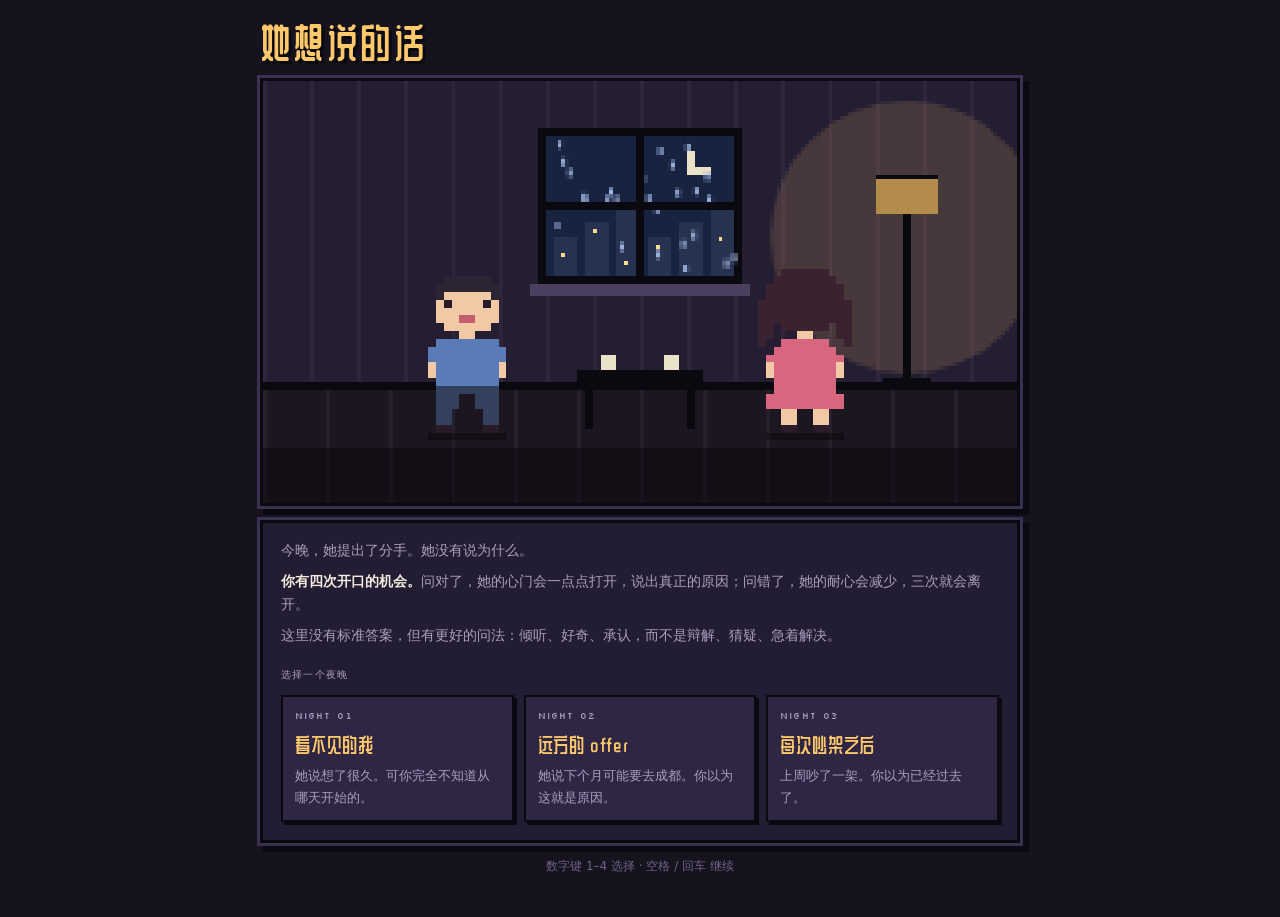
<file: index.html>
<!doctype html>
<html lang="zh-CN">
<head>
<meta charset="utf-8">
<meta name="viewport" content="width=device-width, initial-scale=1, viewport-fit=cover">
<title>她想说的话</title>
<link rel="preconnect" href="https://fonts.googleapis.com">
<link rel="stylesheet" href="https://fonts.googleapis.com/css2?family=Silkscreen:wght@400;700&family=ZCOOL+QingKe+HuangYou&display=swap">
<link rel="stylesheet" href="style.css">
</head>
<body>

<div class="wrap">
  <header>
    <h1 class="tab on">她想说的话</h1>
  </header>

  <div class="stage px">
    <canvas id="cv" width="192" height="108" aria-label="夜晚的房间，你和她站在两端"></canvas>
    <div class="hud" id="hud" hidden>
      <div class="chip">心门 <span class="bar" id="bar"></span></div>
      <div class="chip">耐心 <span class="hearts" id="hearts"></span></div>
      <div class="chip">ROUND <b id="rnd">1/4</b></div>
    </div>
  </div>

  <div class="tools"><button class="menu" id="menuBtn" hidden>≡ 选择夜晚</button></div>

  <div class="clues" id="clues" hidden></div>

  <section class="box px" id="box" aria-live="polite"></section>

  <footer>数字键 1–4 选择 · 空格 / 回车 继续</footer>
</div>

<script src="story.js"></script>
<script src="game.js"></script>
</body>
</html>
</file>
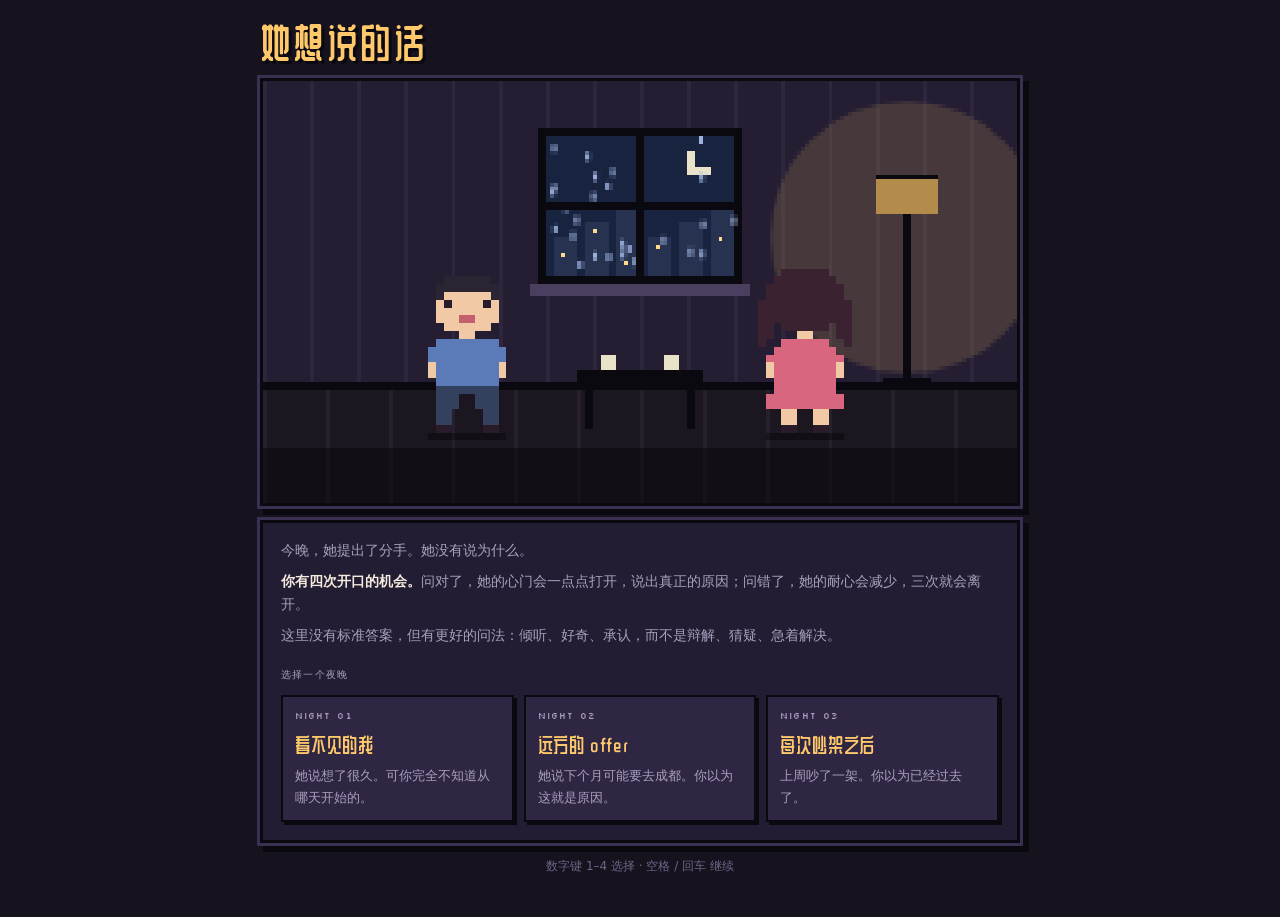
<file: ask/index.html>
<!doctype html>
<html lang="zh-CN">
<head>
<meta charset="utf-8">
<title>她想说的话</title>
<meta http-equiv="refresh" content="0; url=../">
<script>location.replace('../')</script>
</head>
<body><a href="../">她想说的话</a></body>
</html>
</file>
<file: style.css>
*,*::before,*::after{box-sizing:border-box}
body{margin:0}
:root{padding-top:env(safe-area-inset-top,0px);padding-bottom:env(safe-area-inset-bottom,0px)}
[hidden]{display:none!important}
/* Layout: one column "game cabinet" — pixel room on top, dialogue box below, like a handheld RPG at night. */
:root{
  --night:#16131f;      /* page ground */
  --panel:#231d33;      /* dialogue box */
  --ink:#f3e9dc;        /* text */
  --dim:#a99fbd;        /* secondary text */
  --lamp:#ffc96b;       /* warm accent: openness */
  --rose:#ff7a93;       /* heart / patience */
  --cold:#7aa7ff;       /* good-tag */
  --bad:#ff8a5c;        /* bad-tag */
  --edge:#0b0910;       /* pixel border */
  --f-pixel:"Silkscreen", ui-monospace, monospace;
  --f-title:"ZCOOL QingKe HuangYou", "PingFang SC", "Hiragino Sans GB", "Microsoft YaHei", sans-serif;
  --f-body:"PingFang SC","Hiragino Sans GB","Microsoft YaHei","Noto Sans SC",system-ui,sans-serif;
  color-scheme:dark;
}
html,body{background:var(--night);color:var(--ink)}
body{font-family:var(--f-body);font-size:15px;line-height:1.65;
  padding-left:max(16px,env(safe-area-inset-left,0px));padding-right:max(16px,env(safe-area-inset-right,0px));padding-block:20px 40px}
.wrap{max-width:760px;margin:0 auto;display:flex;flex-direction:column;gap:14px}
header{display:flex;align-items:baseline;justify-content:space-between;gap:12px;flex-wrap:wrap}
h1{font-family:var(--f-title);font-weight:400;font-size:clamp(28px,6vw,40px);letter-spacing:.06em;margin:0;line-height:1.1;color:var(--lamp);text-shadow:3px 3px 0 var(--edge)}
.sub{font-family:var(--f-pixel);font-size:11px;letter-spacing:.12em;color:var(--dim);text-transform:uppercase}

.px{border:3px solid var(--edge);box-shadow:0 0 0 3px #3a3052, 6px 6px 0 3px var(--edge)}
.stage{position:relative;width:100%;aspect-ratio:16/9;max-width:100%;background:#000}
canvas{display:block;width:100%;height:100%;image-rendering:pixelated;image-rendering:crisp-edges}
.hud{position:absolute;inset:8px 8px auto 8px;display:flex;justify-content:space-between;gap:8px;pointer-events:none;flex-wrap:wrap}
.chip{background:rgba(11,9,16,.78);border:2px solid var(--edge);padding:4px 8px;display:flex;align-items:center;gap:8px;font-family:var(--f-pixel);font-size:10px;letter-spacing:.08em}
.chip b{font-family:var(--f-body);font-size:12px;font-weight:600;letter-spacing:0}
.bar{display:flex;gap:2px}
.bar i{width:7px;height:10px;background:#3a3052;display:block}
.bar i.on{background:var(--lamp)}
.hearts{display:flex;gap:3px;font-size:13px;line-height:1}
.hearts span{color:var(--rose)}
.hearts span.off{color:#4a3f5e}

.clues{display:grid;grid-template-columns:repeat(3,1fr);gap:8px}
.clue{background:var(--panel);border:2px dashed #4a3f5e;padding:6px 10px;font-size:13px;color:var(--dim);min-width:0;display:flex;gap:8px;align-items:center}
.clue small{font-family:var(--f-pixel);font-size:9px;color:#6d6385;flex:none}
.clue.on{border-style:solid;border-color:var(--lamp);color:var(--ink)}
.clue.on small{color:var(--lamp)}
.clue.flash{animation:flash .9s steps(3) 2}
@keyframes flash{50%{background:#4a3b22}}

.box{background:var(--panel);padding:16px 18px 18px;min-height:220px;display:flex;flex-direction:column;gap:12px}
.speaker{font-family:var(--f-title);font-size:18px;color:var(--lamp);letter-spacing:.08em;display:flex;align-items:center;gap:10px}
.speaker.me{color:var(--cold)}
.speaker em{font-style:normal;font-family:var(--f-pixel);font-size:9px;color:var(--dim);letter-spacing:.12em}
.line{font-size:17px;line-height:1.75;min-height:3.5em;text-wrap:pretty}
.line .cursor{display:inline-block;width:.5em;height:1em;background:var(--ink);vertical-align:-2px;margin-left:2px;animation:blink 1s steps(2) infinite}
@keyframes blink{50%{opacity:0}}
.opts{display:grid;gap:8px}
button{font:inherit;color:inherit;cursor:pointer}
.opt{text-align:left;background:#2e2643;border:2px solid var(--edge);box-shadow:3px 3px 0 var(--edge);padding:10px 12px;display:flex;gap:10px;align-items:flex-start;font-size:15px;line-height:1.55;transition:transform .05s}
.opt:hover,.opt:focus-visible{background:#3b3157;outline:none;border-color:var(--lamp)}
.opt:active{transform:translate(2px,2px);box-shadow:1px 1px 0 var(--edge)}
.opt kbd{font-family:var(--f-pixel);font-size:10px;background:var(--edge);color:var(--lamp);padding:2px 6px;flex:none;margin-top:2px}
.opt span{min-width:0}
.note{border-left:4px solid var(--cold);background:#1b1628;padding:10px 12px;display:flex;flex-direction:column;gap:4px}
.note.bad{border-color:var(--bad)}
.note.mid{border-color:var(--lamp)}
.note .tag{font-family:var(--f-pixel);font-size:10px;letter-spacing:.1em;display:flex;gap:10px;flex-wrap:wrap;align-items:center}
.note .tag b{font-family:var(--f-body);font-size:13px;letter-spacing:0}
.note p{margin:0;font-size:14px;color:var(--dim)}
.row{display:flex;gap:10px;flex-wrap:wrap;justify-content:flex-end}
.go{background:var(--lamp);color:var(--edge);border:2px solid var(--edge);box-shadow:3px 3px 0 var(--edge);padding:8px 16px;font-weight:700;font-size:14px}
.go.ghost{background:transparent;color:var(--ink)}
.go:focus-visible{outline:2px solid var(--ink);outline-offset:2px}
.go:active{transform:translate(2px,2px);box-shadow:1px 1px 0 var(--edge)}

.intro p{margin:0 0 8px;color:var(--dim);font-size:14px}
.intro p strong{color:var(--ink);font-weight:600}
.chapters{display:grid;grid-template-columns:repeat(3,1fr);gap:10px}
.chap{text-align:left;background:#2e2643;border:2px solid var(--edge);box-shadow:3px 3px 0 var(--edge);padding:12px;display:flex;flex-direction:column;gap:4px;min-width:0}
.chap:hover,.chap:focus-visible{border-color:var(--lamp);outline:none;background:#3b3157}
.chap small{font-family:var(--f-pixel);font-size:9px;color:var(--dim);letter-spacing:.12em}
.chap strong{font-family:var(--f-title);font-weight:400;font-size:20px;color:var(--lamp);letter-spacing:.04em}
.chap span{font-size:13px;color:var(--dim)}
.chap .done{font-family:var(--f-pixel);font-size:9px;color:var(--cold)}

.end h2{font-family:var(--f-title);font-weight:400;font-size:28px;margin:0;color:var(--lamp);letter-spacing:.06em}
.end .quote{font-size:16px;margin:0;border-left:4px solid var(--lamp);padding-left:12px}
.recap{list-style:none;margin:0;padding:0;display:grid;gap:6px}
.recap li{display:grid;grid-template-columns:auto 1fr;gap:10px;font-size:13px;align-items:start}
.recap li i{font-style:normal;font-family:var(--f-pixel);font-size:9px;padding:2px 6px;border:2px solid var(--edge);white-space:nowrap}
.recap li i.g{background:var(--cold);color:var(--edge)}
.recap li i.m{background:var(--lamp);color:var(--edge)}
.recap li i.b{background:var(--bad);color:var(--edge)}
.recap li span{color:var(--dim);min-width:0}
.tip{background:#1b1628;padding:12px;border:2px solid #4a3f5e}
.tip small{font-family:var(--f-pixel);font-size:9px;color:var(--lamp);letter-spacing:.12em}
.tip p{margin:4px 0 0}
.label{font-family:var(--f-pixel);font-size:10px;letter-spacing:.12em;color:var(--dim)}
footer{font-size:12px;color:#6d6385;text-align:center}
@media (max-width:560px){
  .chapters,.clues{grid-template-columns:1fr}
  .line{font-size:16px}
  .hud .chip{font-size:9px;padding:3px 6px}
}
@media (prefers-reduced-motion:reduce){*{animation:none!important;transition:none!important}}
.nav{display:flex;gap:10px;align-items:center;flex-wrap:wrap}
.menu{font-family:var(--f-pixel);font-size:11px;letter-spacing:.1em;background:#2e2643;color:var(--ink);border:2px solid var(--edge);box-shadow:2px 2px 0 var(--edge);padding:4px 10px;cursor:pointer}
.menu:hover,.menu:focus-visible{border-color:var(--lamp);color:var(--lamp);outline:none}
.nav a{font-family:var(--f-pixel);font-size:11px;letter-spacing:.1em;color:var(--dim);text-decoration:none}
.nav a:hover,.nav a:focus-visible{color:var(--lamp)}
.tab{font-family:var(--f-title);font-weight:400;font-size:clamp(26px,6vw,40px);letter-spacing:.06em;line-height:1.1;color:#6d6385;text-decoration:none}
.tab:hover,.tab:focus-visible{color:var(--lamp);outline:none}
.tab.on{color:var(--lamp);text-shadow:3px 3px 0 var(--edge)}
.tools{display:flex;justify-content:flex-end}
.tools:has(> [hidden]){display:none}
</file>
